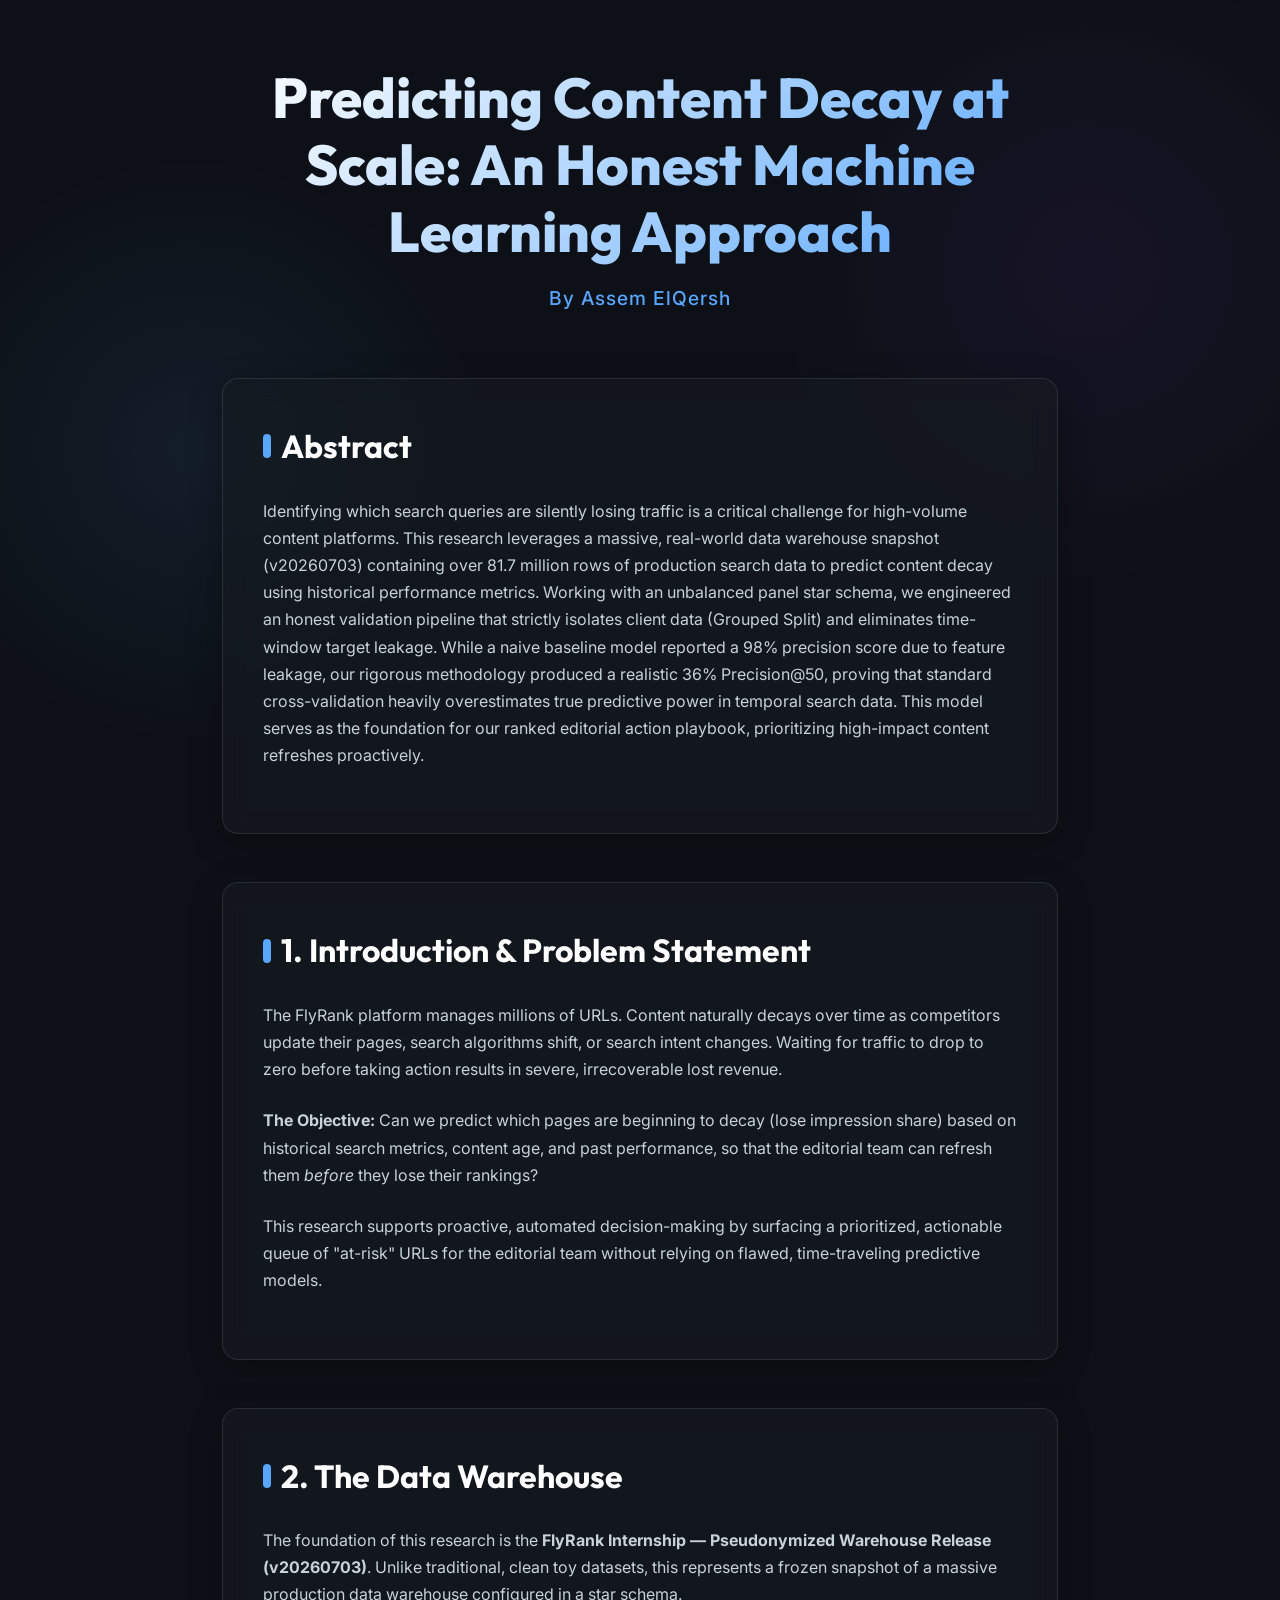
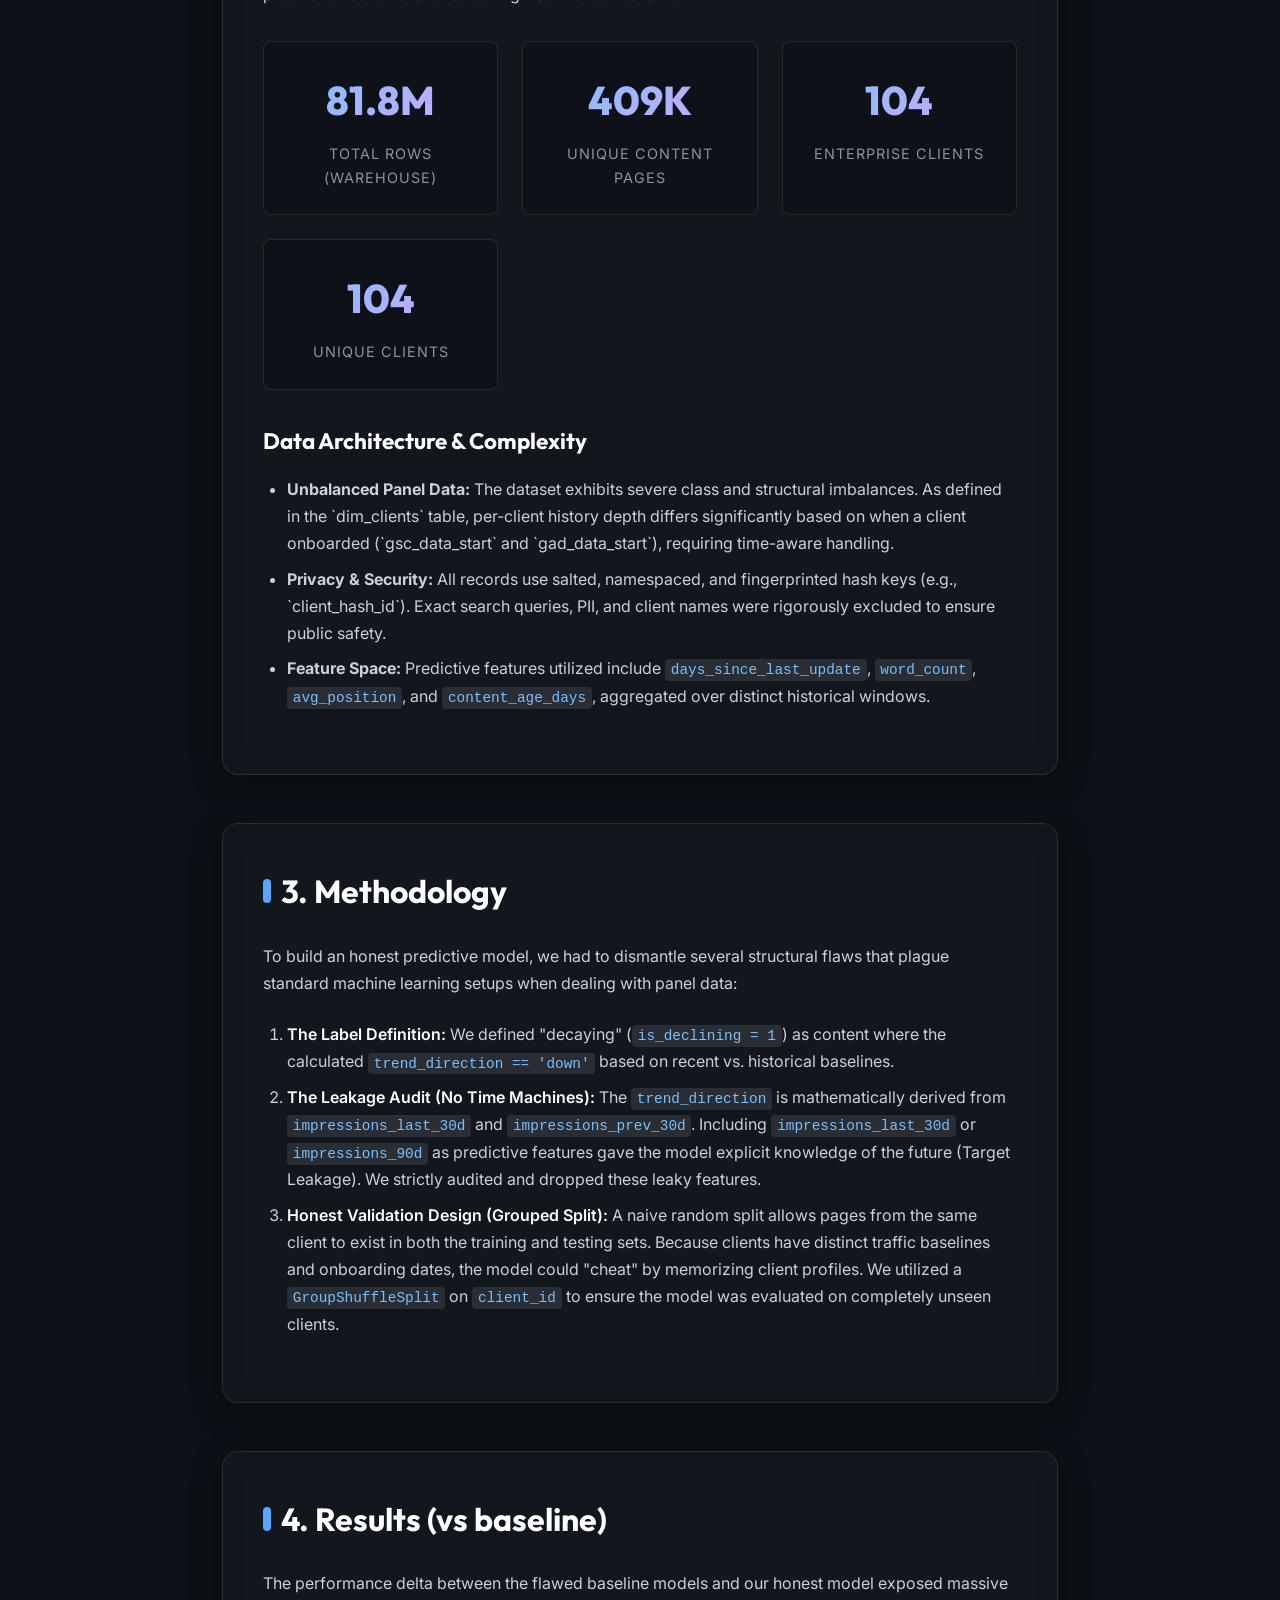
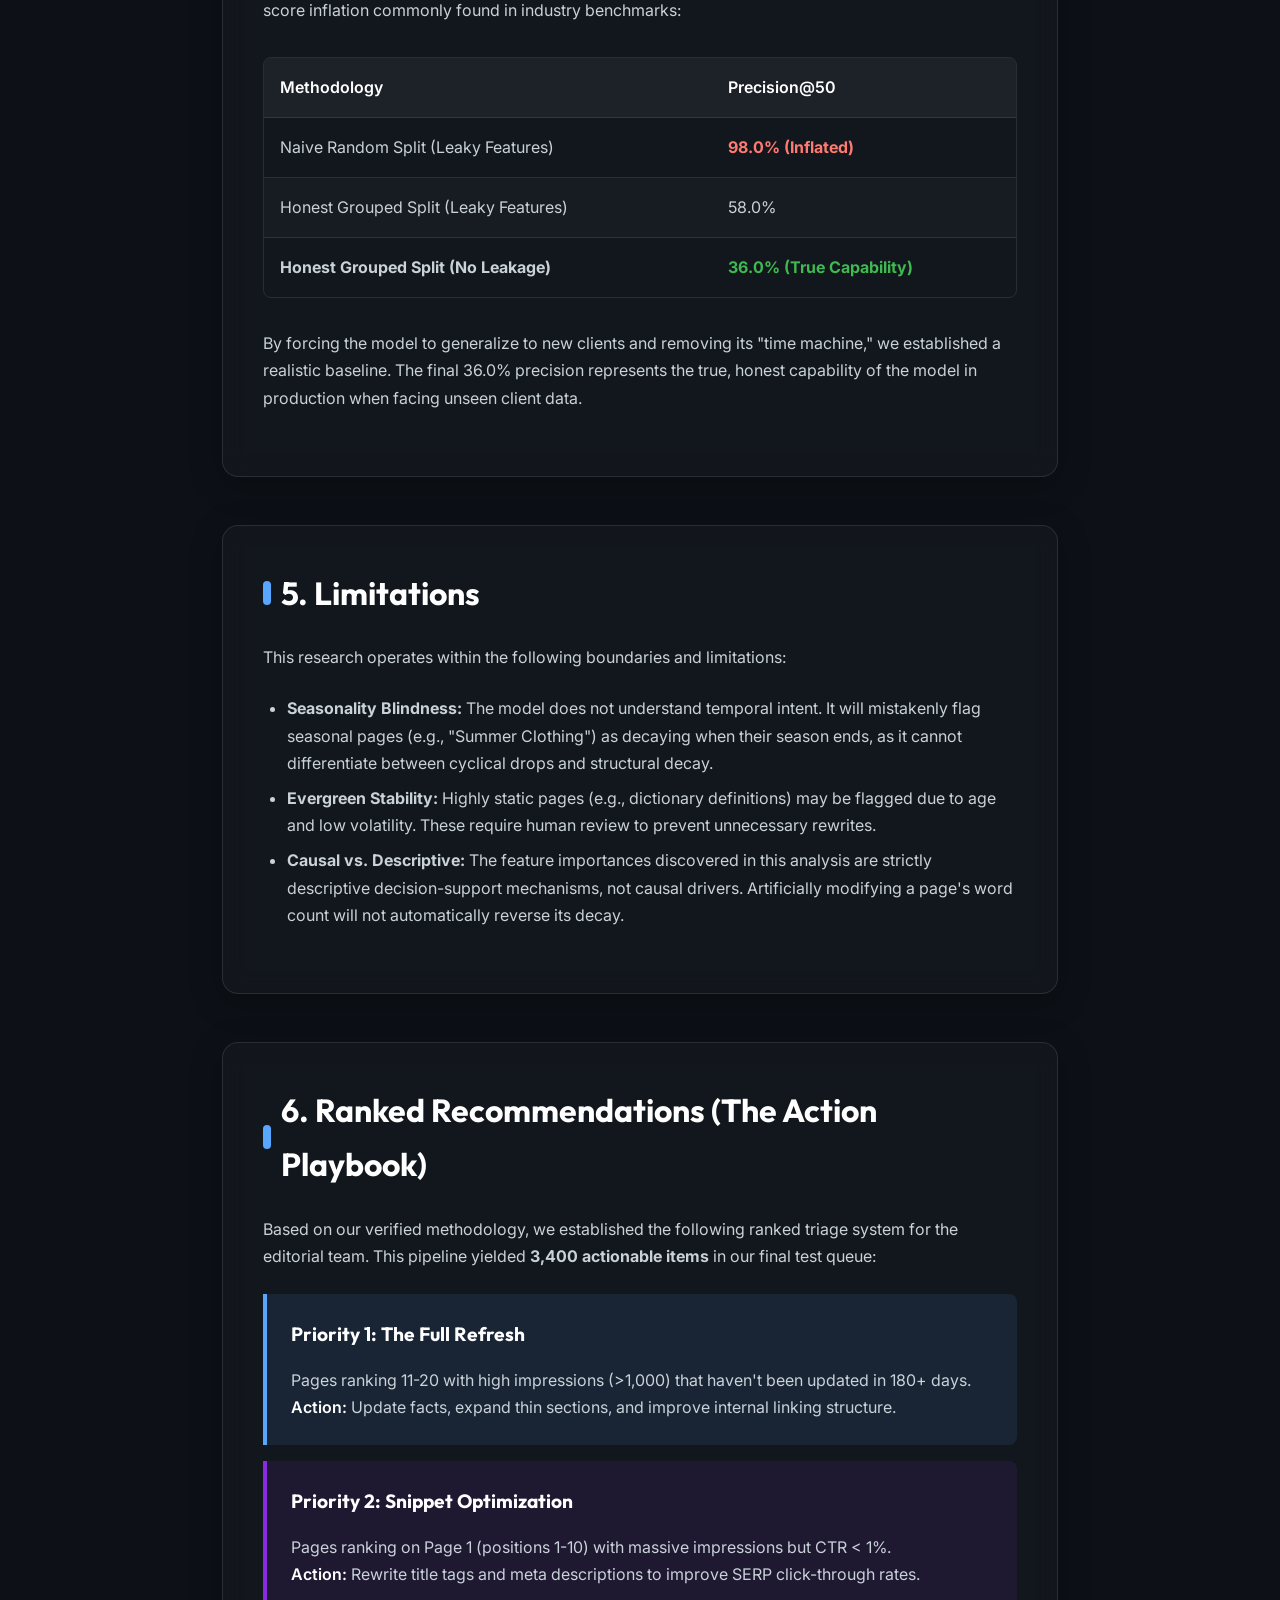
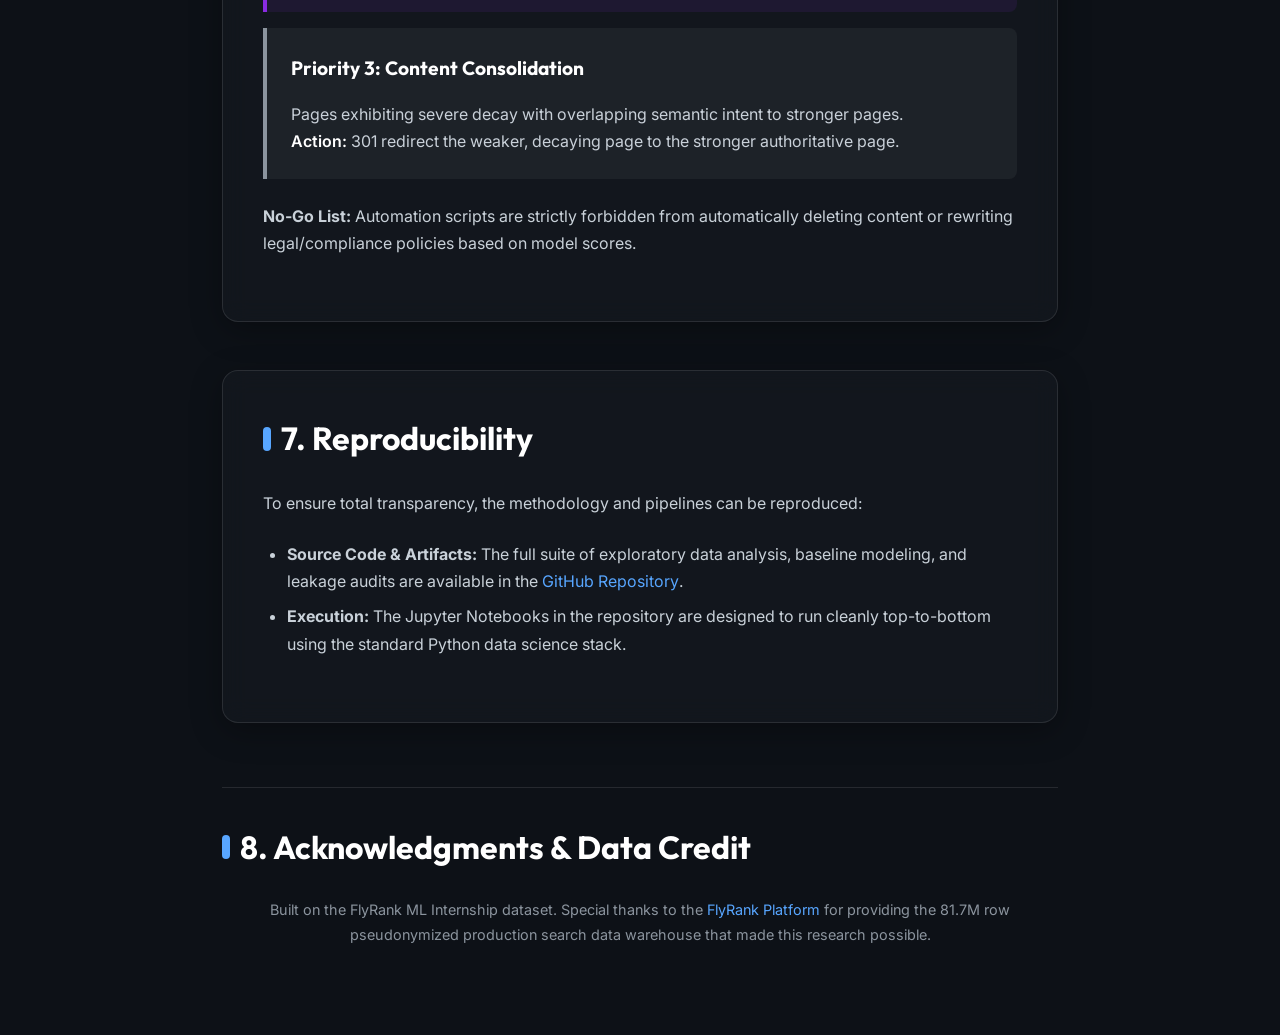
<file: docs/index.html>
<!DOCTYPE html>
<html lang="en">
<head>
    <meta charset="UTF-8">
    <meta name="viewport" content="width=device-width, initial-scale=1.0">
    <title>Predicting Content Decay at Scale | FlyRank Capstone</title>
    
    <!-- Google Fonts -->
    <link rel="preconnect" href="https://fonts.googleapis.com">
    <link rel="preconnect" href="https://fonts.gstatic.com" crossorigin>
    <link href="https://fonts.googleapis.com/css2?family=Inter:wght@300;400;500;600;700;800&family=Outfit:wght@400;700;800&display=swap" rel="stylesheet">
    
    <style>
        :root {
            --bg-color: #0d1117;
            --text-main: #c9d1d9;
            --text-heading: #ffffff;
            --accent-primary: #58a6ff;
            --accent-secondary: #8a2be2;
            --card-bg: rgba(22, 27, 34, 0.6);
            --card-border: rgba(255, 255, 255, 0.1);
            --glass-blur: 12px;
        }

        * {
            box-sizing: border-box;
            margin: 0;
            padding: 0;
        }

        body {
            font-family: 'Inter', sans-serif;
            background-color: var(--bg-color);
            color: var(--text-main);
            line-height: 1.7;
            background-image: 
                radial-gradient(circle at 15% 50%, rgba(88, 166, 255, 0.08), transparent 25%),
                radial-gradient(circle at 85% 30%, rgba(138, 43, 226, 0.08), transparent 25%);
            background-attachment: fixed;
            min-height: 100vh;
        }

        .container {
            max-width: 900px;
            margin: 0 auto;
            padding: 4rem 2rem;
        }

        header {
            text-align: center;
            margin-bottom: 4rem;
            animation: fadeInDown 0.8s ease-out;
        }

        h1 {
            font-family: 'Outfit', sans-serif;
            font-size: 3.5rem;
            font-weight: 800;
            line-height: 1.2;
            color: var(--text-heading);
            margin-bottom: 1rem;
            background: linear-gradient(135deg, #ffffff 0%, #58a6ff 100%);
            -webkit-background-clip: text;
            -webkit-text-fill-color: transparent;
        }

        .authors {
            font-size: 1.2rem;
            font-weight: 500;
            color: var(--accent-primary);
            letter-spacing: 1px;
        }

        .card {
            background: var(--card-bg);
            border: 1px solid var(--card-border);
            border-radius: 16px;
            padding: 2.5rem;
            margin-bottom: 3rem;
            backdrop-filter: blur(var(--glass-blur));
            -webkit-backdrop-filter: blur(var(--glass-blur));
            box-shadow: 0 8px 32px 0 rgba(0, 0, 0, 0.3);
            transition: transform 0.3s ease, box-shadow 0.3s ease;
            animation: fadeInUp 0.8s ease-out forwards;
            opacity: 0;
        }

        .card:hover {
            transform: translateY(-5px);
            box-shadow: 0 12px 40px 0 rgba(0, 0, 0, 0.4);
        }

        /* Staggered animation delays for cards */
        .card:nth-child(1) { animation-delay: 0.1s; }
        .card:nth-child(2) { animation-delay: 0.2s; }
        .card:nth-child(3) { animation-delay: 0.3s; }
        .card:nth-child(4) { animation-delay: 0.4s; }
        .card:nth-child(5) { animation-delay: 0.5s; }

        h2 {
            font-family: 'Outfit', sans-serif;
            font-size: 2rem;
            color: var(--text-heading);
            margin-bottom: 1.5rem;
            display: flex;
            align-items: center;
            gap: 10px;
        }

        h2::before {
            content: '';
            display: inline-block;
            width: 8px;
            height: 24px;
            background: var(--accent-primary);
            border-radius: 4px;
        }

        h3 {
            font-family: 'Outfit', sans-serif;
            font-size: 1.4rem;
            color: var(--text-heading);
            margin: 1.5rem 0 1rem 0;
        }

        p {
            margin-bottom: 1.5rem;
        }

        ul, ol {
            margin-bottom: 1.5rem;
            padding-left: 1.5rem;
        }

        li {
            margin-bottom: 0.5rem;
        }

        .highlight {
            color: var(--text-heading);
            font-weight: 600;
        }

        code {
            font-family: ui-monospace, SFMono-Regular, Consolas, "Liberation Mono", Menlo, monospace;
            background: rgba(255, 255, 255, 0.1);
            color: #79c0ff;
            padding: 0.2em 0.4em;
            border-radius: 4px;
            font-size: 0.9em;
        }

        table {
            width: 100%;
            border-collapse: separate;
            border-spacing: 0;
            margin: 2rem 0;
            border-radius: 8px;
            overflow: hidden;
            border: 1px solid var(--card-border);
        }

        th, td {
            padding: 1rem;
            text-align: left;
            border-bottom: 1px solid var(--card-border);
        }

        th {
            background: rgba(255, 255, 255, 0.05);
            color: var(--text-heading);
            font-weight: 600;
        }

        tr:last-child td {
            border-bottom: none;
        }
        
        tr:nth-child(even) {
            background: rgba(255, 255, 255, 0.02);
        }

        a {
            color: var(--accent-primary);
            text-decoration: none;
            position: relative;
        }

        a::after {
            content: '';
            position: absolute;
            width: 100%;
            transform: scaleX(0);
            height: 2px;
            bottom: 0;
            left: 0;
            background-color: var(--accent-primary);
            transform-origin: bottom right;
            transition: transform 0.25s ease-out;
        }

        a:hover::after {
            transform: scaleX(1);
            transform-origin: bottom left;
        }

        .footer {
            text-align: center;
            margin-top: 4rem;
            padding-top: 2rem;
            border-top: 1px solid var(--card-border);
            font-size: 0.9rem;
            color: #8b949e;
        }

        /* Animations */
        @keyframes fadeInUp {
            from {
                opacity: 0;
                transform: translateY(20px);
            }
            to {
                opacity: 1;
                transform: translateY(0);
            }
        }

        @keyframes fadeInDown {
            from {
                opacity: 0;
                transform: translateY(-20px);
            }
            to {
                opacity: 1;
                transform: translateY(0);
            }
        }
        
        /* Stats Grid */
        .stats-grid {
            display: grid;
            grid-template-columns: repeat(auto-fit, minmax(200px, 1fr));
            gap: 1.5rem;
            margin: 2rem 0;
        }
        
        .stat-box {
            background: rgba(0, 0, 0, 0.2);
            border: 1px solid var(--card-border);
            padding: 1.5rem;
            border-radius: 8px;
            text-align: center;
        }
        
        .stat-value {
            font-family: 'Outfit', sans-serif;
            font-size: 2.5rem;
            font-weight: 800;
            background: linear-gradient(135deg, #79c0ff 0%, #d2a8ff 100%);
            -webkit-background-clip: text;
            -webkit-text-fill-color: transparent;
            margin-bottom: 0.5rem;
        }
        
        .stat-label {
            font-size: 0.9rem;
            text-transform: uppercase;
            letter-spacing: 1px;
            color: #8b949e;
        }

        @media (max-width: 768px) {
            h1 { font-size: 2.5rem; }
            .card { padding: 1.5rem; }
            .container { padding: 2rem 1rem; }
        }
    </style>
</head>
<body>
    <div class="container">
        <header>
            <h1>Predicting Content Decay at Scale: An Honest Machine Learning Approach</h1>
            <div class="authors">By Assem ElQersh</div>
        </header>

        <section class="card">
            <h2>Abstract</h2>
            <p>Identifying which search queries are silently losing traffic is a critical challenge for high-volume content platforms. This research leverages a massive, real-world data warehouse snapshot (v20260703) containing over 81.7 million rows of production search data to predict content decay using historical performance metrics. Working with an unbalanced panel star schema, we engineered an honest validation pipeline that strictly isolates client data (Grouped Split) and eliminates time-window target leakage. While a naive baseline model reported a 98% precision score due to feature leakage, our rigorous methodology produced a realistic 36% Precision@50, proving that standard cross-validation heavily overestimates true predictive power in temporal search data. This model serves as the foundation for our ranked editorial action playbook, prioritizing high-impact content refreshes proactively.</p>
        </section>

        <section class="card">
            <h2>1. Introduction & Problem Statement</h2>
            <p>The FlyRank platform manages millions of URLs. Content naturally decays over time as competitors update their pages, search algorithms shift, or search intent changes. Waiting for traffic to drop to zero before taking action results in severe, irrecoverable lost revenue.</p>
            <p><strong>The Objective:</strong> Can we predict which pages are beginning to decay (lose impression share) based on historical search metrics, content age, and past performance, so that the editorial team can refresh them <em>before</em> they lose their rankings?</p>
            <p>This research supports proactive, automated decision-making by surfacing a prioritized, actionable queue of "at-risk" URLs for the editorial team without relying on flawed, time-traveling predictive models.</p>
        </section>

        <section class="card">
            <h2>2. The Data Warehouse</h2>
            <p>The foundation of this research is the <strong>FlyRank Internship — Pseudonymized Warehouse Release (v20260703)</strong>. Unlike traditional, clean toy datasets, this represents a frozen snapshot of a massive production data warehouse configured in a star schema.</p>
            
            <div class="stats-grid">
                <div class="stat-box">
                    <div class="stat-value">81.8M</div>
                    <div class="stat-label">Total Rows (Warehouse)</div>
                </div>
                <div class="stat-box">
                    <div class="stat-value">409K</div>
                    <div class="stat-label">Unique Content Pages</div>
                </div>
                <div class="stat-box">
                    <div class="stat-value">104</div>
                    <div class="stat-label">Enterprise Clients</div>
                </div>
                <div class="stat-box">
                    <div class="stat-value">104</div>
                    <div class="stat-label">Unique Clients</div>
                </div>
            </div>

            <h3>Data Architecture & Complexity</h3>
            <ul>
                <li><strong>Unbalanced Panel Data:</strong> The dataset exhibits severe class and structural imbalances. As defined in the `dim_clients` table, per-client history depth differs significantly based on when a client onboarded (`gsc_data_start` and `gad_data_start`), requiring time-aware handling.</li>
                <li><strong>Privacy & Security:</strong> All records use salted, namespaced, and fingerprinted hash keys (e.g., `client_hash_id`). Exact search queries, PII, and client names were rigorously excluded to ensure public safety.</li>
                <li><strong>Feature Space:</strong> Predictive features utilized include <code>days_since_last_update</code>, <code>word_count</code>, <code>avg_position</code>, and <code>content_age_days</code>, aggregated over distinct historical windows.</li>
            </ul>
        </section>

        <section class="card">
            <h2>3. Methodology</h2>
            <p>To build an honest predictive model, we had to dismantle several structural flaws that plague standard machine learning setups when dealing with panel data:</p>
            <ol>
                <li><span class="highlight">The Label Definition:</span> We defined "decaying" (<code>is_declining = 1</code>) as content where the calculated <code>trend_direction == 'down'</code> based on recent vs. historical baselines.</li>
                <li><span class="highlight">The Leakage Audit (No Time Machines):</span> The <code>trend_direction</code> is mathematically derived from <code>impressions_last_30d</code> and <code>impressions_prev_30d</code>. Including <code>impressions_last_30d</code> or <code>impressions_90d</code> as predictive features gave the model explicit knowledge of the future (Target Leakage). We strictly audited and dropped these leaky features.</li>
                <li><span class="highlight">Honest Validation Design (Grouped Split):</span> A naive random split allows pages from the same client to exist in both the training and testing sets. Because clients have distinct traffic baselines and onboarding dates, the model could "cheat" by memorizing client profiles. We utilized a <code>GroupShuffleSplit</code> on <code>client_id</code> to ensure the model was evaluated on completely unseen clients.</li>
            </ol>
        </section>

        <section class="card">
            <h2>4. Results (vs baseline)</h2>
            <p>The performance delta between the flawed baseline models and our honest model exposed massive score inflation commonly found in industry benchmarks:</p>
            <table>
                <thead>
                    <tr>
                        <th>Methodology</th>
                        <th>Precision@50</th>
                    </tr>
                </thead>
                <tbody>
                    <tr>
                        <td>Naive Random Split (Leaky Features)</td>
                        <td style="color: #ff7b72; font-weight: bold;">98.0% (Inflated)</td>
                    </tr>
                    <tr>
                        <td>Honest Grouped Split (Leaky Features)</td>
                        <td>58.0%</td>
                    </tr>
                    <tr>
                        <td><strong>Honest Grouped Split (No Leakage)</strong></td>
                        <td style="color: #3fb950; font-weight: bold;">36.0% (True Capability)</td>
                    </tr>
                </tbody>
            </table>
            <p>By forcing the model to generalize to new clients and removing its "time machine," we established a realistic baseline. The final 36.0% precision represents the true, honest capability of the model in production when facing unseen client data.</p>
        </section>

        <section class="card">
            <h2>5. Limitations</h2>
            <p>This research operates within the following boundaries and limitations:</p>
            <ul>
                <li><strong>Seasonality Blindness:</strong> The model does not understand temporal intent. It will mistakenly flag seasonal pages (e.g., "Summer Clothing") as decaying when their season ends, as it cannot differentiate between cyclical drops and structural decay.</li>
                <li><strong>Evergreen Stability:</strong> Highly static pages (e.g., dictionary definitions) may be flagged due to age and low volatility. These require human review to prevent unnecessary rewrites.</li>
                <li><strong>Causal vs. Descriptive:</strong> The feature importances discovered in this analysis are strictly descriptive decision-support mechanisms, not causal drivers. Artificially modifying a page's word count will not automatically reverse its decay.</li>
            </ul>
        </section>

        <section class="card">
            <h2>6. Ranked Recommendations (The Action Playbook)</h2>
            <p>Based on our verified methodology, we established the following ranked triage system for the editorial team. This pipeline yielded <strong>3,400 actionable items</strong> in our final test queue:</p>
            
            <div style="background: rgba(88, 166, 255, 0.1); border-left: 4px solid var(--accent-primary); padding: 1.5rem; margin-top: 1.5rem; border-radius: 0 8px 8px 0;">
                <h3 style="margin-top: 0; font-size: 1.2rem;">Priority 1: The Full Refresh</h3>
                <p style="margin-bottom: 0;">Pages ranking 11-20 with high impressions (>1,000) that haven't been updated in 180+ days.<br>
                <span class="highlight">Action:</span> Update facts, expand thin sections, and improve internal linking structure.</p>
            </div>
            
            <div style="background: rgba(138, 43, 226, 0.1); border-left: 4px solid var(--accent-secondary); padding: 1.5rem; margin-top: 1rem; border-radius: 0 8px 8px 0;">
                <h3 style="margin-top: 0; font-size: 1.2rem;">Priority 2: Snippet Optimization</h3>
                <p style="margin-bottom: 0;">Pages ranking on Page 1 (positions 1-10) with massive impressions but CTR &lt; 1%.<br>
                <span class="highlight">Action:</span> Rewrite title tags and meta descriptions to improve SERP click-through rates.</p>
            </div>
            
            <div style="background: rgba(255, 255, 255, 0.05); border-left: 4px solid #8b949e; padding: 1.5rem; margin-top: 1rem; border-radius: 0 8px 8px 0;">
                <h3 style="margin-top: 0; font-size: 1.2rem;">Priority 3: Content Consolidation</h3>
                <p style="margin-bottom: 0;">Pages exhibiting severe decay with overlapping semantic intent to stronger pages.<br>
                <span class="highlight">Action:</span> 301 redirect the weaker, decaying page to the stronger authoritative page.</p>
            </div>
            
            <p style="margin-top: 1.5rem;"><strong>No-Go List:</strong> Automation scripts are strictly forbidden from automatically deleting content or rewriting legal/compliance policies based on model scores.</p>
        </section>

        <section class="card">
            <h2>7. Reproducibility</h2>
            <p>To ensure total transparency, the methodology and pipelines can be reproduced:</p>
            <ul>
                <li><strong>Source Code & Artifacts:</strong> The full suite of exploratory data analysis, baseline modeling, and leakage audits are available in the <a href="https://github.com/Assem-ElQersh/FlyRank-ML-Internship" target="_blank">GitHub Repository</a>.</li>
                <li><strong>Execution:</strong> The Jupyter Notebooks in the repository are designed to run cleanly top-to-bottom using the standard Python data science stack.</li>
            </ul>
        </section>

        <div class="footer">
            <h2>8. Acknowledgments & Data Credit</h2>
            <p>Built on the FlyRank ML Internship dataset. Special thanks to the <a href="https://flyrank.ai" target="_blank">FlyRank Platform</a> for providing the 81.7M row pseudonymized production search data warehouse that made this research possible.</p>
        </div>
    </div>
</body>
</html>
</file>
